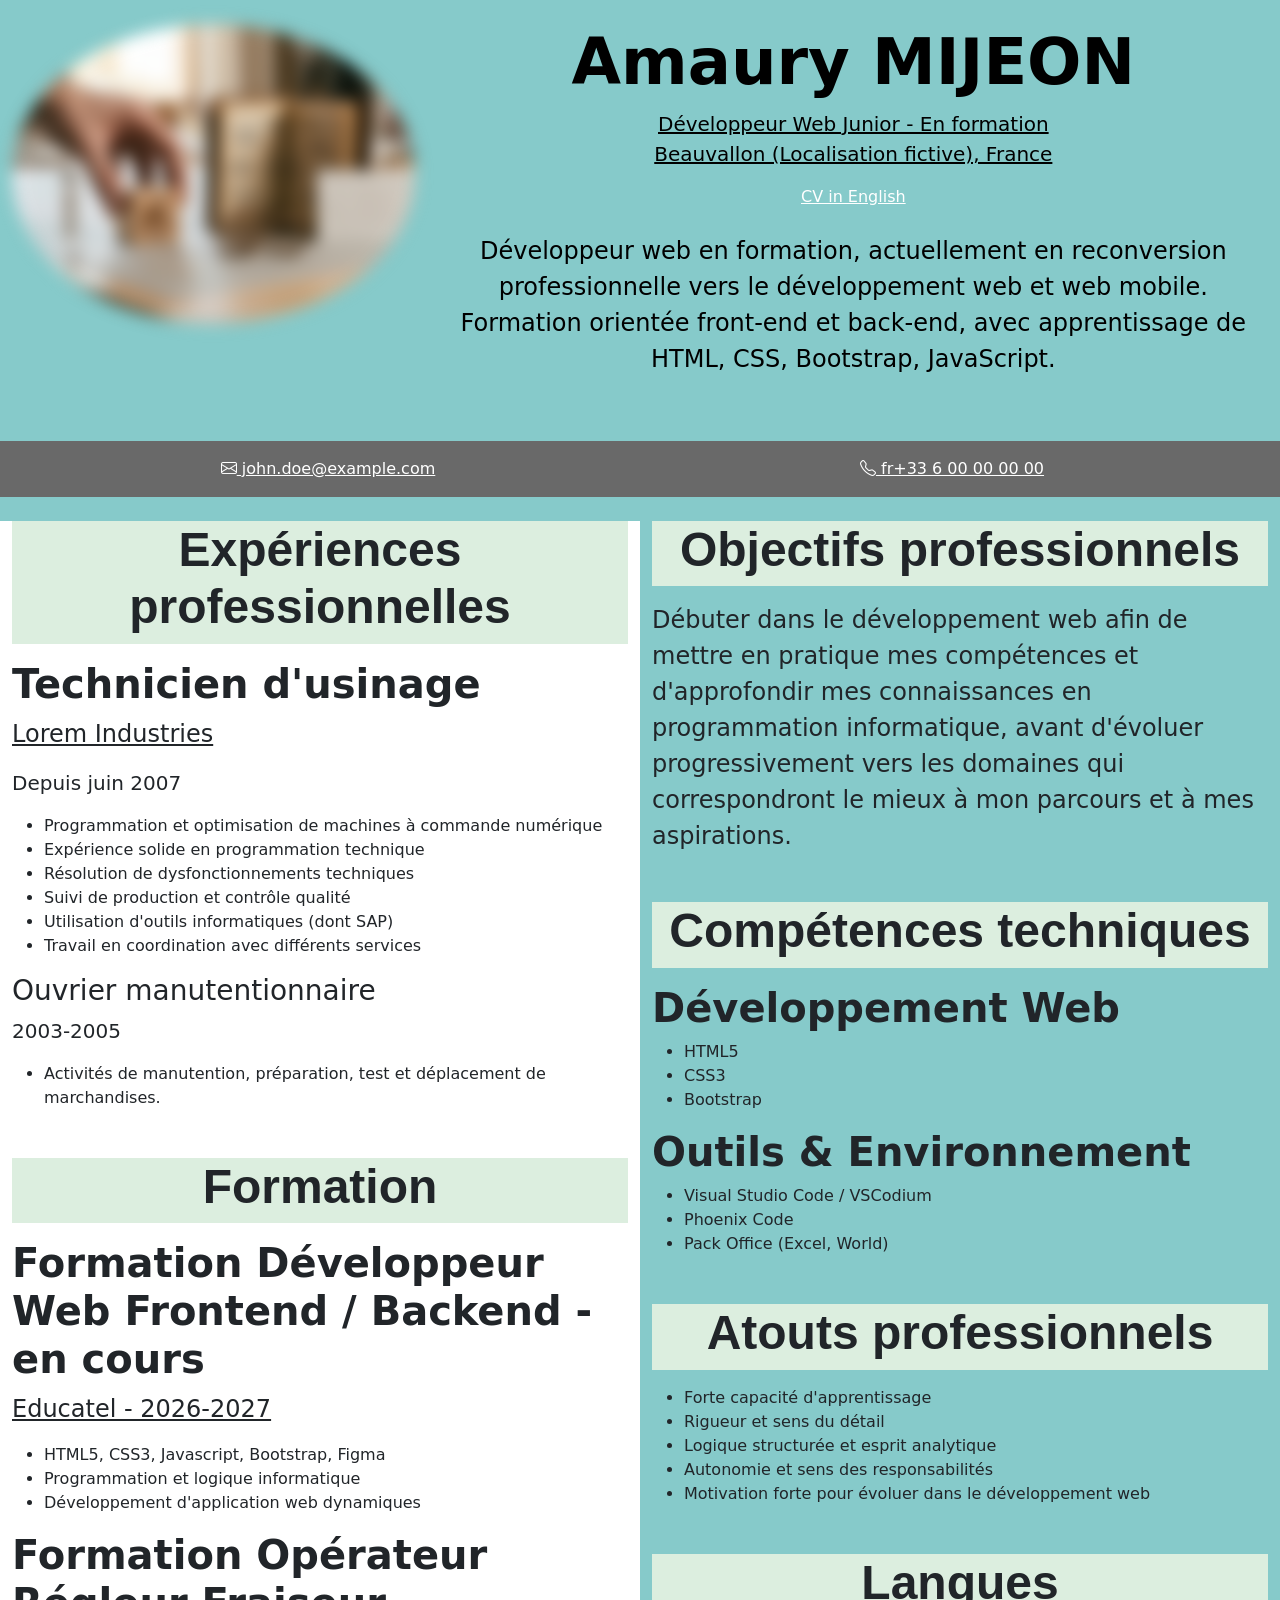
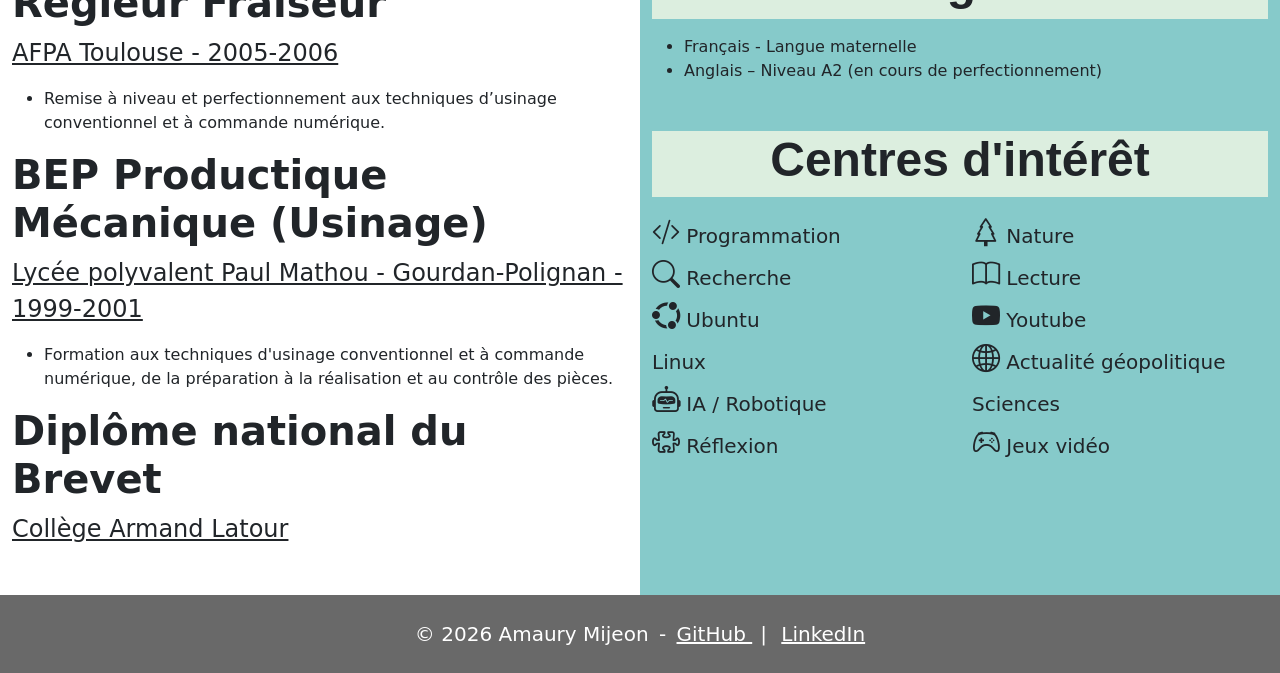
<file: 02-realisations/cv/index.html>
<!doctype html>
<html lang="fr">
    <head>
        <meta charset="UTF-8" />
        <meta name="viewport" content="width=device-width, initial-scale=1.0" />
        <title>Cv-français</title>
        <!-- CSS bootstrap ( ici appelé directement depuis un hébergement externe) -->
        <link
            href="https://cdn.jsdelivr.net/npm/bootstrap@5.3.8/dist/css/bootstrap.min.css"
            rel="stylesheet"
            integrity="sha384-sRIl4kxILFvY47J16cr9ZwB07vP4J8+LH7qKQnuqkuIAvNWLzeN8tE5YBujZqJLB"
            crossorigin="anonymous" />
        <!-- fichier CSS personnalisé -->
        <link href="style.css" rel="stylesheet" />
        <!-- importation des icones bootstrap -->
        <link
            rel="stylesheet"
            href="https://cdn.jsdelivr.net/npm/bootstrap-icons@1.13.1/font/bootstrap-icons.min.css" />
    </head>
    <body>
        <div class="container-fluid">
            <header class="row mb-4 text-black">
                <div class="col-12 col-md-4 text-center py-4">
                    <img
                        class="rounded-circle photo img-fluid"
                        alt="Avatar de démonstration"
                        src="img/image%20demo.jpeg"
                        style="filter: blur(8px)" />
                </div>
                <div class="col-12 col-md-8 text-center py-4">
                    <h1 class="display-3 fw-bold">Amaury MIJEON</h1>
                    <p class="lead">
                        Développeur Web Junior - En formation <br />
                        Beauvallon (Localisation fictive), France
                    </p>
                    <!-- lien vers la page du cv en anglais avec une info-bulle -->
                    <a href="cv-en.html" title="View the English version">CV in English</a>
                    <div class="mt-4">
                        <p class="fs-4">
                            Développeur web en formation, actuellement en reconversion professionnelle vers le
                            développement web et web mobile. Formation orientée front-end et back-end, avec
                            apprentissage de HTML, CSS, Bootstrap, JavaScript.
                        </p>
                    </div>
                </div>
            </header>
            <!-- Bandeau comportant l'adresse mail et le numéro de téléphone -->
            <address class="row mb-4 p-3">
                <div class="col-12 col-md-6 text-center">
                    <a href="mailto:mijeon.amaury.am@gmail.com" title="Adresse e-mail"
                        ><i class="bi bi-envelope"></i> john.doe@example.com</a
                    >
                </div>
                <div class="col-12 col-md-6 text-center">
                    <a href="tel:..." title="Numéro de téléphone">
                        <i class="bi bi-telephone"></i> fr+33 6 00 00 00 00
                    </a>
                </div>
            </address>
            <main class="row">
                <!-- Colonne de gauche: Expériences professionnelles et formation-->
                <div class="col-12 col-md-6 bg-left-column">
                    <section class="mb-5">
                        <!-- Expériences professionnelles -->
                        <h2 class="display-5 fw-bold mb-3 pb-2 text-center">Expériences professionnelles</h2>
                        <h3 class="display-6 fw-bold">Technicien d'usinage</h3>
                        <p class="fs-4 etablissement">Lorem Industries</p>
                        <p class="fs-5">Depuis juin 2007</p>
                        <ul>
                            <li>Programmation et optimisation de machines à commande numérique</li>
                            <li>Expérience solide en programmation technique</li>
                            <li>Résolution de dysfonctionnements techniques</li>
                            <li>Suivi de production et contrôle qualité</li>
                            <li>Utilisation d'outils informatiques (dont SAP)</li>
                            <li>Travail en coordination avec différents services</li>
                        </ul>
                        <h3>Ouvrier manutentionnaire</h3>
                        <p class="fs-5">2003-2005</p>
                        <ul>
                            <li>Activités de manutention, préparation, test et déplacement de marchandises.</li>
                        </ul>
                    </section>
                    <!-- Formations -->
                    <section class="mb-5">
                        <!-- Formation -->
                        <h2 class="display-5 fw-bold mb-3 pb-2 text-center">Formation</h2>
                        <h3 class="display-6 fw-bold">Formation Développeur Web Frontend / Backend - en cours</h3>
                        <p class="fs-4 etablissement">Educatel - 2026-2027</p>
                        <ul>
                            <li>HTML5, CSS3, Javascript, Bootstrap, Figma</li>
                            <li>Programmation et logique informatique</li>
                            <li>Développement d'application web dynamiques</li>
                        </ul>
                        <h3 class="display-6 fw-bold">Formation Opérateur Régleur Fraiseur</h3>
                        <p class="fs-4 etablissement">AFPA Toulouse - 2005-2006</p>
                        <ul>
                            <li>
                                Remise à niveau et perfectionnement aux techniques d’usinage conventionnel et à commande
                                numérique.
                            </li>
                        </ul>
                        <h3 class="display-6 fw-bold">BEP Productique Mécanique (Usinage)</h3>
                        <p class="fs-4 etablissement">Lycée polyvalent Paul Mathou - Gourdan-Polignan - 1999-2001</p>
                        <ul>
                            <li>
                                Formation aux techniques d'usinage conventionnel et à commande numérique, de la
                                préparation à la réalisation et au contrôle des pièces.
                            </li>
                        </ul>
                        <h3 class="display-6 fw-bold">Diplôme national du Brevet</h3>
                        <p class="fs-4 etablissement">Collège Armand Latour</p>
                    </section>
                </div>
                <!-- Colonne de droite: Objectifs professionnels, compétences et centres d'intérêt -->
                <div class="col-12 col-md-6">
                    <section class="mb-5">
                        <!-- Objectifs professionnels -->
                        <h2 class="display-5 fw-bold mb-3 pb-2 text-center">Objectifs professionnels</h2>
                        <p class="fs-4">
                            Débuter dans le développement web afin de mettre en pratique mes compétences et
                            d'approfondir mes connaissances en programmation informatique, avant d'évoluer
                            progressivement vers les domaines qui correspondront le mieux à mon parcours et à mes
                            aspirations.
                        </p>
                    </section>
                    <section class="mb-5">
                        <!-- Compétences techniques -->
                        <h2 class="display-5 fw-bold mb-3 pb-2 text-center">Compétences techniques</h2>
                        <h3 class="display-6 fw-bold">Développement Web</h3>
                        <ul>
                            <li>HTML5</li>
                            <li>CSS3</li>
                            <li>Bootstrap</li>
                        </ul>

                        <h3 class="display-6 fw-bold">Outils &amp; Environnement</h3>
                        <ul>
                            <li>Visual Studio Code / VSCodium</li>
                            <li>Phoenix Code</li>
                            <li>Pack Office (Excel, World)</li>
                        </ul>
                    </section>

                    <section class="mb-5">
                        <!-- Atouts professionnels -->
                        <h2 class="display-5 fw-bold mb-3 pb-2 text-center">Atouts professionnels</h2>
                        <ul>
                            <li>Forte capacité d'apprentissage</li>
                            <li>Rigueur et sens du détail</li>
                            <li>Logique structurée et esprit analytique</li>
                            <li>Autonomie et sens des responsabilités</li>
                            <li>Motivation forte pour évoluer dans le développement web</li>
                        </ul>
                    </section>
                    <section class="mb-5">
                        <!-- Langues -->
                        <h2 class="display-5 fw-bold mb-3 pb-2 text-center">Langues</h2>
                        <ul>
                            <li>Français - Langue maternelle</li>
                            <li>Anglais – Niveau A2 (en cours de perfectionnement)</li>
                        </ul>
                    </section>
                    <section class="mb-5">
                        <!-- Centres d'intérêt -->
                        <h2 class="display-5 fw-bold mb-3 pb-2 text-center">Centres d'intérêt</h2>
                        <div class="row">
                            <div class="col-12 col-md-6">
                                <ul class="list-unstyled fs-5">
                                    <li><i class="bi bi-code-slash fs-3"></i> Programmation</li>
                                    <li><i class="bi bi-search fs-3"></i> Recherche</li>
                                    <li><i class="bi bi-ubuntu fs-3"></i> Ubuntu</li>
                                    <li><i class="bi bi-tux fs-3"></i> Linux</li>
                                    <li><i class="bi bi-robot fs-3"></i> IA / Robotique</li>
                                    <li><i class="bi bi-puzzle fs-3"></i> Réflexion</li>
                                </ul>
                            </div>
                            <div class="col-12 col-md-6">
                                <ul class="list-unstyled fs-5">
                                    <li><i class="bi bi-tree fs-3"></i> Nature</li>
                                    <li><i class="bi bi-book fs-3"></i> Lecture</li>
                                    <li><i class="bi bi-youtube fs-3"></i> Youtube</li>
                                    <li><i class="bi bi-globe2 fs-3"></i> Actualité géopolitique</li>
                                    <li><i class="bi bi-flask fs-3"></i> Sciences</li>
                                    <li><i class="bi bi-controller fs-3"></i> Jeux vidéo</li>
                                </ul>
                            </div>
                        </div>
                    </section>
                </div>
            </main>
            <!-- Pied de page : Crédits et liens avec info-bulles  -->
            <footer class="row mb-0">
                <div class="col-12 text-center p-4 fs-5 text-white">
                    <span>&copy; 2026 Amaury Mijeon </span>
                    <span class="mx-1">-</span>
                    <a href="https://github.com/mijeonamauryam-ui" target="_blank" title="Profil GitHub"> GitHub </a>
                    <span class="mx-2">|</span>
                    <a href="https://www.linkedin.com/in/michel-moi-1aaa10383/" target="_blank" title="Profil LinkedIn">
                        LinkedIn
                    </a>
                </div>
            </footer>
        </div>
        <!-- JS bootstrap ( ici appelé directement depuis un hébergement externe) -->
        <script
            src="https://cdn.jsdelivr.net/npm/bootstrap@5.3.8/dist/js/bootstrap.bundle.min.js"
            integrity="sha384-FKyoEForCGlyvwx9Hj09JcYn3nv7wiPVlz7YYwJrWVcXK/BmnVDxM+D2scQbITxI"
            crossorigin="anonymous"></script>
    </body>
</html>
</file>
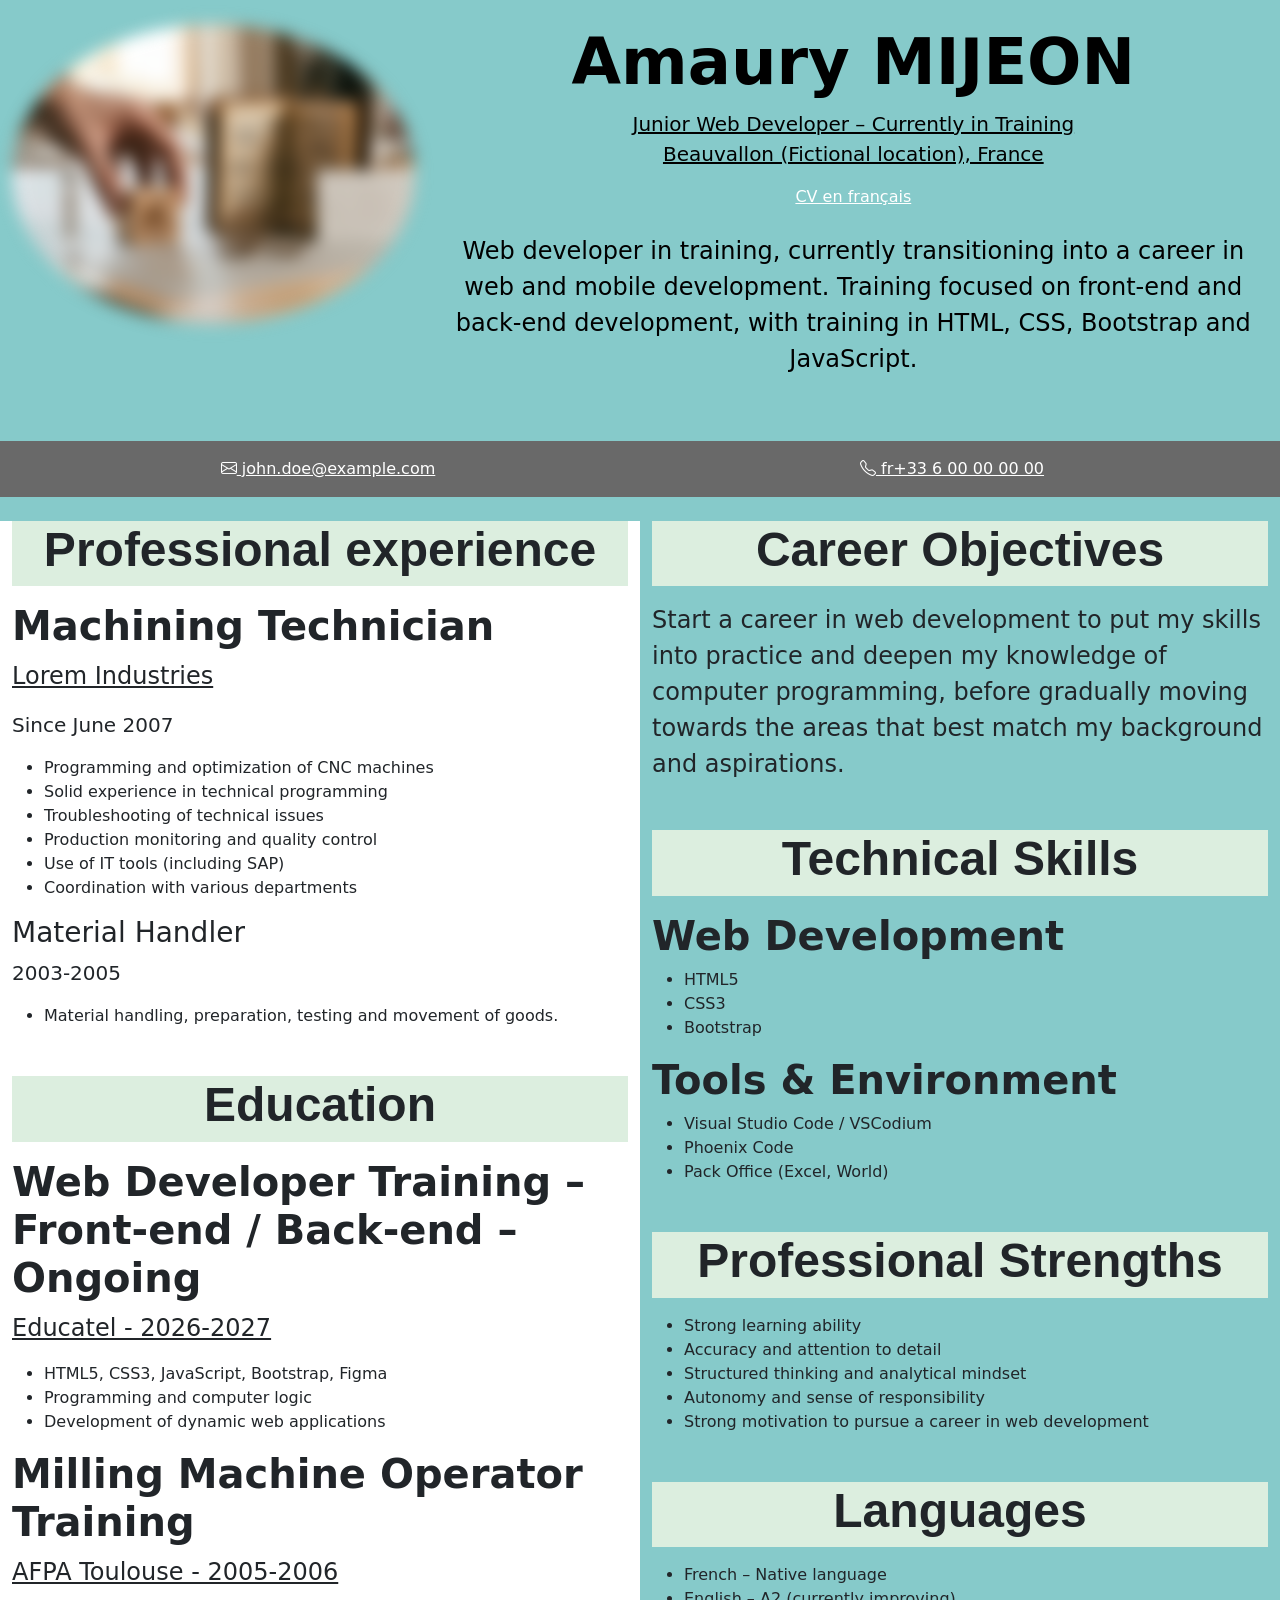
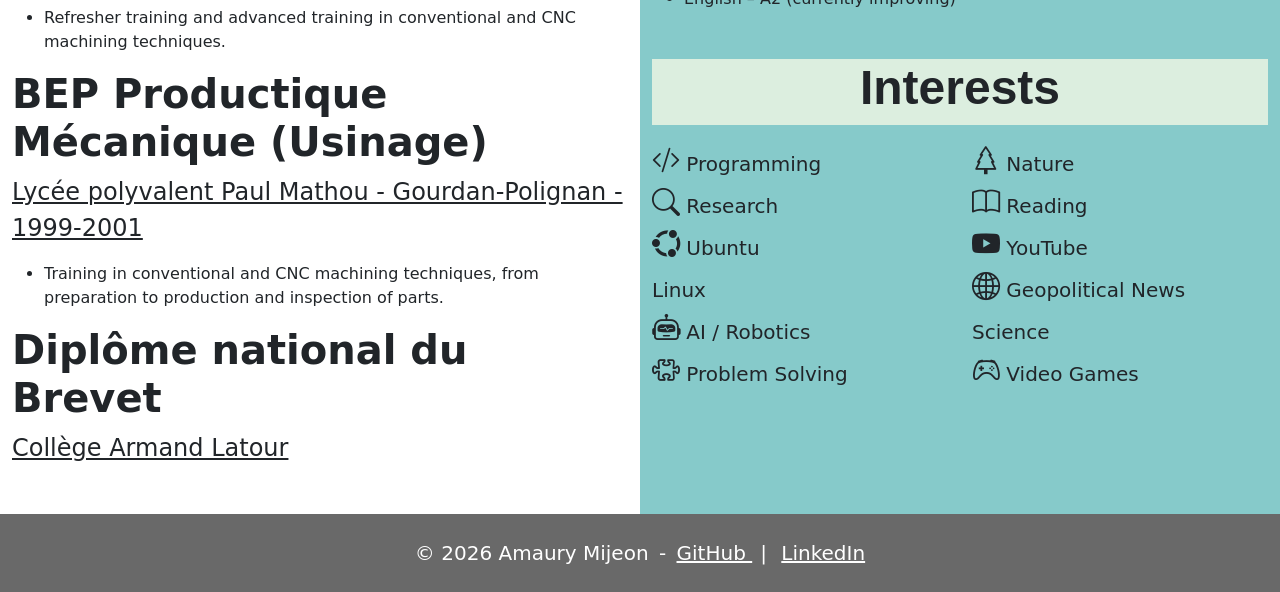
<file: cv/cv-en.html>
<!doctype html>
<html lang="en">
    <head>
        <meta charset="UTF-8" />
        <meta name="viewport" content="width=device-width, initial-scale=1.0" />
        <title>Cv-Anglais</title>
        <!-- CSS bootstrap ( ici appelé directement depuis un hébergement externe) -->
        <link
            href="https://cdn.jsdelivr.net/npm/bootstrap@5.3.8/dist/css/bootstrap.min.css"
            rel="stylesheet"
            integrity="sha384-sRIl4kxILFvY47J16cr9ZwB07vP4J8+LH7qKQnuqkuIAvNWLzeN8tE5YBujZqJLB"
            crossorigin="anonymous" />
        <!-- fichier CSS personnalisé -->
        <link href="style.css" rel="stylesheet" />
        <!-- importation des icones bootstrap -->
        <link
            rel="stylesheet"
            href="https://cdn.jsdelivr.net/npm/bootstrap-icons@1.13.1/font/bootstrap-icons.min.css" />
    </head>
    <body>
        <div class="container-fluid">
            <header class="row mb-4 text-black">
                <div class="col-12 col-md-4 text-center py-4">
                    <img
                        class="rounded-circle photo img-fluid"
                        alt="Avatar de démonstration"
                        src="img/image%20demo.jpeg"
                        style="filter: blur(8px)" />
                </div>
                <div class="col-12 col-md-8 text-center py-4">
                    <h1 class="display-3 fw-bold">Amaury MIJEON</h1>
                    <p class="lead">
                        Junior Web Developer – Currently in Training <br />
                        Beauvallon (Fictional location), France
                    </p>
                    <!-- lien vers la page du cv en français avec une info-bulle -->
                    <a href="index.html" title="Voir la version française">CV en français</a>
                    <div class="mt-4">
                        <p class="fs-4">
                            Web developer in training, currently transitioning into a career in web and mobile
                            development. Training focused on front-end and back-end development, with training in HTML,
                            CSS, Bootstrap and JavaScript.
                        </p>
                    </div>
                </div>
            </header>
            <!-- Bandeau comportant l'adresse mail et le numéro de téléphone -->
            <address class="row mb-4 p-3">
                <div class="col-12 col-md-6 text-center">
                    <a href="mailto:mijeon.amaury.am@gmail.com" title="Email address"
                        ><i class="bi bi-envelope"></i> john.doe@example.com</a
                    >
                </div>
                <div class="col-12 col-md-6 text-center">
                    <a href="tel:..." title="Phone number"> <i class="bi bi-telephone"></i> fr+33 6 00 00 00 00 </a>
                </div>
            </address>
            <main class="row">
                <!-- Colonne de gauche: Expériences professionnelles et formation-->
                <div class="col-12 col-md-6 bg-left-column">
                    <section class="mb-5">
                        <!-- Expériences professionnelles -->
                        <h2 class="display-5 fw-bold mb-3 pb-2 text-center">Professional experience</h2>
                        <h3 class="display-6 fw-bold">Machining Technician</h3>
                        <p class="fs-4 etablissement">Lorem Industries</p>
                        <p class="fs-5">Since June 2007</p>
                        <ul>
                            <li>Programming and optimization of CNC machines</li>
                            <li>Solid experience in technical programming</li>
                            <li>Troubleshooting of technical issues</li>
                            <li>Production monitoring and quality control</li>
                            <li>Use of IT tools (including SAP)</li>
                            <li>Coordination with various departments</li>
                        </ul>
                        <h3>Material Handler</h3>
                        <p class="fs-5">2003-2005</p>
                        <ul>
                            <li>Material handling, preparation, testing and movement of goods.</li>
                        </ul>
                    </section>
                    <!-- Formations -->
                    <section class="mb-5">
                        <!-- Formation -->
                        <h2 class="display-5 fw-bold mb-3 pb-2 text-center">Education</h2>
                        <h3 class="display-6 fw-bold">Web Developer Training – Front-end / Back-end – Ongoing</h3>
                        <p class="fs-4 etablissement">Educatel - 2026-2027</p>
                        <ul>
                            <li>HTML5, CSS3, JavaScript, Bootstrap, Figma</li>
                            <li>Programming and computer logic</li>
                            <li>Development of dynamic web applications</li>
                        </ul>
                        <h3 class="display-6 fw-bold">Milling Machine Operator Training</h3>
                        <p class="fs-4 etablissement">AFPA Toulouse - 2005-2006</p>
                        <ul>
                            <li>
                                Refresher training and advanced training in conventional and CNC machining techniques.
                            </li>
                        </ul>
                        <h3 class="display-6 fw-bold">BEP Productique Mécanique (Usinage)</h3>
                        <p class="fs-4 etablissement">Lycée polyvalent Paul Mathou - Gourdan-Polignan - 1999-2001</p>
                        <ul>
                            <li>
                                Training in conventional and CNC machining techniques, from preparation to production
                                and inspection of parts.
                            </li>
                        </ul>
                        <h3 class="display-6 fw-bold">Diplôme national du Brevet</h3>
                        <p class="fs-4 etablissement">Collège Armand Latour</p>
                    </section>
                </div>
                <!-- Colonne de droite: Objectifs professionnels, compétences et centres d'intérêt -->
                <div class="col-12 col-md-6">
                    <section class="mb-5">
                        <!-- Objectifs professionnels -->
                        <h2 class="display-5 fw-bold mb-3 pb-2 text-center">Career Objectives</h2>
                        <p class="fs-4">
                            Start a career in web development to put my skills into practice and deepen my knowledge of
                            computer programming, before gradually moving towards the areas that best match my
                            background and aspirations.
                        </p>
                    </section>
                    <section class="mb-5">
                        <!-- Compétences techniques -->
                        <h2 class="display-5 fw-bold mb-3 pb-2 text-center">Technical Skills</h2>
                        <h3 class="display-6 fw-bold">Web Development</h3>
                        <ul>
                            <li>HTML5</li>
                            <li>CSS3</li>
                            <li>Bootstrap</li>
                        </ul>

                        <h3 class="display-6 fw-bold">Tools &amp; Environment</h3>
                        <ul>
                            <li>Visual Studio Code / VSCodium</li>
                            <li>Phoenix Code</li>
                            <li>Pack Office (Excel, World)</li>
                        </ul>
                    </section>

                    <section class="mb-5">
                        <!-- Atouts professionnels -->
                        <h2 class="display-5 fw-bold mb-3 pb-2 text-center">Professional Strengths</h2>
                        <ul>
                            <li>Strong learning ability</li>
                            <li>Accuracy and attention to detail</li>
                            <li>Structured thinking and analytical mindset</li>
                            <li>Autonomy and sense of responsibility</li>
                            <li>Strong motivation to pursue a career in web development</li>
                        </ul>
                    </section>
                    <section class="mb-5">
                        <!-- Langues -->
                        <h2 class="display-5 fw-bold mb-3 pb-2 text-center">Languages</h2>
                        <ul>
                            <li>French – Native language</li>
                            <li>English – A2 (currently improving)</li>
                        </ul>
                    </section>
                    <section class="mb-5">
                        <!-- Centres d'intérêt -->
                        <h2 class="display-5 fw-bold mb-3 pb-2 text-center">Interests</h2>
                        <div class="row">
                            <div class="col-12 col-md-6">
                                <ul class="list-unstyled fs-5">
                                    <li><i class="bi bi-code-slash fs-3"></i> Programming</li>
                                    <li><i class="bi bi-search fs-3"></i> Research</li>
                                    <li><i class="bi bi-ubuntu fs-3"></i> Ubuntu</li>
                                    <li><i class="bi bi-tux fs-3"></i> Linux</li>
                                    <li><i class="bi bi-robot fs-3"></i> AI / Robotics</li>
                                    <li><i class="bi bi-puzzle fs-3"></i> Problem Solving</li>
                                </ul>
                            </div>
                            <div class="col-12 col-md-6">
                                <ul class="list-unstyled fs-5">
                                    <li><i class="bi bi-tree fs-3"></i> Nature</li>
                                    <li><i class="bi bi-book fs-3"></i> Reading</li>
                                    <li><i class="bi bi-youtube fs-3"></i> YouTube</li>
                                    <li><i class="bi bi-globe2 fs-3"></i> Geopolitical News</li>
                                    <li><i class="bi bi-flask fs-3"></i> Science</li>
                                    <li><i class="bi bi-controller fs-3"></i> Video Games</li>
                                </ul>
                            </div>
                        </div>
                    </section>
                </div>
            </main>
            <!-- Pied de page : Crédits et liens avec info-bulles  -->
            <footer class="row mb-0">
                <div class="col-12 text-center p-4 fs-5 text-white">
                    <span>&copy; 2026 Amaury Mijeon </span>
                    <span class="mx-1">-</span>
                    <a href="https://github.com/mijeonamauryam-ui" target="_blank" title="GitHub Profile"> GitHub </a>
                    <span class="mx-2">|</span>
                    <a
                        href="https://www.linkedin.com/in/michel-moi-1aaa10383/"
                        target="_blank"
                        title="LinkedIn Profile">
                        LinkedIn
                    </a>
                </div>
            </footer>
        </div>
        <!-- JS bootstrap ( ici appelé directement depuis un hébergement externe) -->
        <script
            src="https://cdn.jsdelivr.net/npm/bootstrap@5.3.8/dist/js/bootstrap.bundle.min.js"
            integrity="sha384-FKyoEForCGlyvwx9Hj09JcYn3nv7wiPVlz7YYwJrWVcXK/BmnVDxM+D2scQbITxI"
            crossorigin="anonymous"></script>
    </body>
</html>
</file>
<file: 02-realisations/cv/style.css>
/* Personnalisation de la couleur de fond du corp de la page */
body {
    background-color: #86caca;
}

/* Personnalisation des titres de sections : couleur de fond et police */
h2 {
    background-color: #dceedf;
    font-family: Verdana, Geneva, Tahoma, sans-serif;
}

/* Concerve les proportions de l'image en responsive */
.photo {
    height: 300px;
    object-fit: cover;
}

/* Soulignement de la description du profil et des établissements */
.lead, .etablissement {
    text-decoration: underline;
}

/* Personnalisation de la couleur de fond de la colonne de gauche afin de la différencier de la colonne de droite */
.bg-left-column {
    background-color: white;
}

/* Personnalisation des liens avec une couleur de police blanche :
   version anglaise du CV, adresse mail, téléphone, GitHub et LinkedIn */
a {
    color: white;
}

/* Personnalisation du bandeau en haut du cv et du pied de page: couleur de fond */
address,
footer {
    background-color: dimgrey;
}
</file>
<file: cv/style.css>
/* Personnalisation de la couleur de fond du corp de la page */
body {
    background-color: #86caca;
}

/* Personnalisation des titres de sections : couleur de fond et police */
h2 {
    background-color: #dceedf;
    font-family: Verdana, Geneva, Tahoma, sans-serif;
}

/* Concerve les proportions de l'image en responsive */
.photo {
    height: 300px;
    object-fit: cover;
}

/* Soulignement de la description du profil et des établissements */
.lead, .etablissement {
    text-decoration: underline;
}

/* Personnalisation de la couleur de fond de la colonne de gauche afin de la différencier de la colonne de droite */
.bg-left-column {
    background-color: white;
}

/* Personnalisation des liens avec une couleur de police blanche :
   version anglaise du CV, adresse mail, téléphone, GitHub et LinkedIn */
a {
    color: white;
}

/* Personnalisation du bandeau en haut du cv et du pied de page: couleur de fond */
address,
footer {
    background-color: dimgrey;
}
</file>
